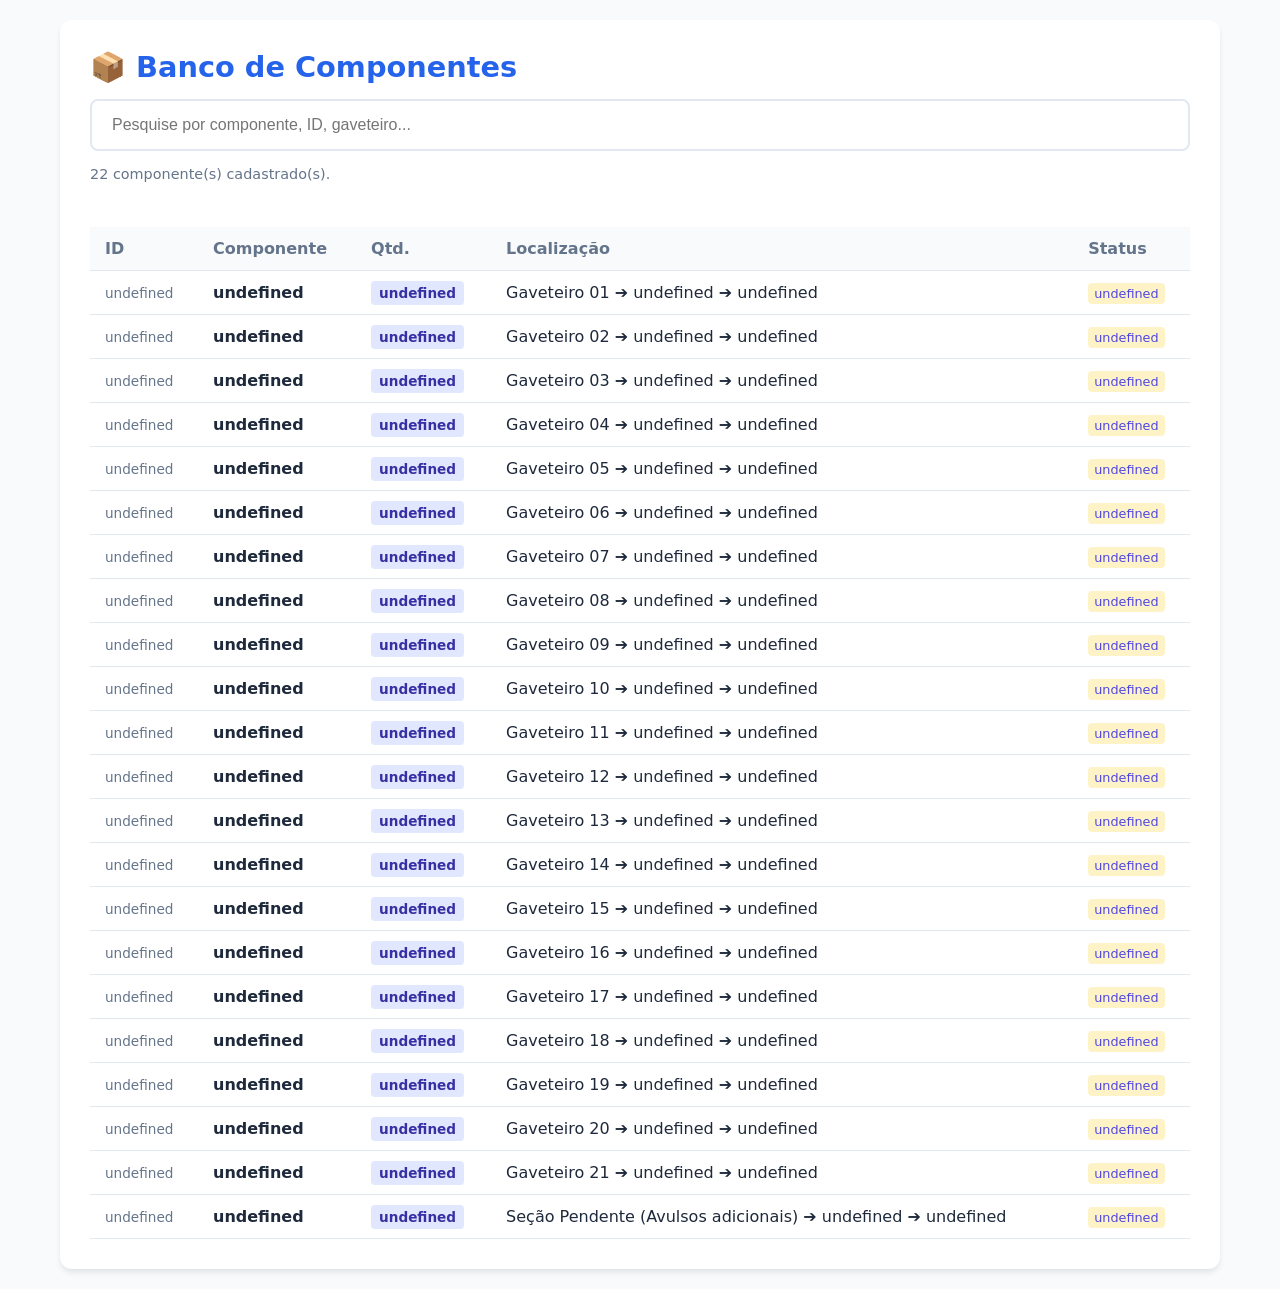
<file: Index-0v4.html>
<!DOCTYPE html>
<html lang="pt-BR">
<head>
    <meta charset="UTF-8">
    <meta name="viewport" content="width=device-width, initial-scale=1.0">
    <title>Inventário Paramétrico</title>
    <style>
        :root {
            --primary: #2563eb;
            --background: #f8fafc;
            --surface: #ffffff;
            --text-main: #1e293b;
            --text-muted: #64748b;
            --border: #e2e8f0;
        }

        body {
            font-family: 'Segoe UI', system-ui, sans-serif;
            background-color: var(--background);
            color: var(--text-main);
            margin: 0;
            padding: 20px;
            display: flex;
            flex-direction: column;
            align-items: center;
        }

        .container {
            width: 100%;
            max-width: 1100px;
            background-color: var(--surface);
            padding: 30px;
            border-radius: 12px;
            box-shadow: 0 4px 6px -1px rgba(0, 0, 0, 0.1);
        }

        header {
            display: flex;
            flex-direction: column;
            gap: 15px;
            margin-bottom: 30px;
        }

        h1 { margin: 0; font-size: 1.8rem; color: var(--primary); }

        .search-container { position: relative; }

        #searchBar {
            width: 100%;
            padding: 15px 20px;
            font-size: 1rem;
            border: 2px solid var(--border);
            border-radius: 8px;
            box-sizing: border-box;
            transition: border-color 0.2s;
        }

        #searchBar:focus { outline: none; border-color: var(--primary); }

        .stats { font-size: 0.9rem; color: var(--text-muted); margin-bottom: 15px; }

        table { width: 100%; border-collapse: collapse; text-align: left; }
        th, td { padding: 12px 15px; border-bottom: 1px solid var(--border); }
        th { background-color: var(--background); font-weight: 600; color: var(--text-muted); }
        tr:hover { background-color: #f1f5f9; }

        .badge {
            background-color: #e0e7ff;
            color: #3730a3;
            padding: 4px 8px;
            border-radius: 4px;
            font-size: 0.85rem;
            font-weight: 600;
        }
        
        .status {
            font-size: 0.8rem;
            padding: 3px 6px;
            border-radius: 4px;
            background-color: #fef3c7;
            color: #4f46e5;
        }

        .empty-state { text-align: center; padding: 40px; color: var(--text-muted); }
        .error-state { color: #dc2626; text-align: center; padding: 20px; font-weight: bold;}
    </style>
</head>
<body>

    <div class="container">
        <header>
            <h1>📦 Banco de Componentes</h1>
            <div class="search-container">
                <input type="text" id="searchBar" placeholder="Pesquise por componente, ID, gaveteiro...">
            </div>
            <div class="stats" id="statsDisplay">Conectando ao banco de dados...</div>
        </header>

        <main>
            <table>
                <thead>
                    <tr>
                        <th>ID</th>
                        <th>Componente</th>
                        <th>Qtd.</th>
                        <th>Localização</th>
                        <th>Status</th>
                    </tr>
                </thead>
                <tbody id="resultsBody">
                    </tbody>
            </table>
        </main>
    </div>

    <script>
        let componentsList = [];
        const searchBar = document.getElementById('searchBar');
        const resultsBody = document.getElementById('resultsBody');
        const statsDisplay = document.getElementById('statsDisplay');

        // 1. Função para carregar o arquivo JSON externo
        async function carregarDados() {
            try {
                const response = await fetch('dados.json');
                if (!response.ok) {
                    throw new Error(`Erro HTTP: ${response.status}`);
                }
                const data = await response.json();
                componentsList = data.inventario; // Acessa o array da nova estrutura
                renderTable(componentsList);
            } catch (error) {
                console.error("Falha ao carregar o JSON:", error);
                resultsBody.innerHTML = `<tr><td colspan="5" class="error-state">
                    ⚠️ Erro ao carregar 'dados.json'.<br><br>
                    Lembre-se: Por motivos de segurança, navegadores bloqueiam requisições "fetch" se você abrir o arquivo diretamente dando dois cliques (file://).<br>
                    Você precisa rodar isso em um servidor local (ex: Live Server do VS Code).
                </td></tr>`;
                statsDisplay.textContent = "Erro de conexão.";
            }
        }

        // 2. Função para renderizar a tabela
        function renderTable(data) {
            resultsBody.innerHTML = '';
            
            if (data.length === 0) {
                resultsBody.innerHTML = `<tr><td colspan="5" class="empty-state">Nenhum componente encontrado.</td></tr>`;
                statsDisplay.textContent = `0 componentes visíveis.`;
                return;
            }

            data.forEach(item => {
                const tr = document.createElement('tr');
                tr.innerHTML = `
                    <td style="font-size: 0.85rem; color: #64748b;">${item.id}</td>
                    <td style="font-weight: 600;">${item.componente}</td>
                    <td><span class="badge">${item.quantidade}</span></td>
                    <td>${item.gaveteiro} ➔ ${item.secao} ➔ ${item.gaveta}</td>
                    <td><span class="status">${item.status}</span></td>
                `;
                resultsBody.appendChild(tr);
            });

            statsDisplay.textContent = `${data.length} componente(s) cadastrado(s).`;
        }

        // 3. Sistema de Busca Dinâmica
        searchBar.addEventListener('input', (e) => {
            const query = e.target.value.toLowerCase().trim();
            const filteredData = componentsList.filter(item => 
                item.componente.toLowerCase().includes(query) ||
                item.id.toLowerCase().includes(query) ||
                item.gaveteiro.toLowerCase().includes(query) ||
                item.secao.toLowerCase().includes(query)
            );
            renderTable(filteredData);
        });

        // 4. Iniciar a aplicação
        carregarDados();
    </script>
</body>
</html>
</file>
